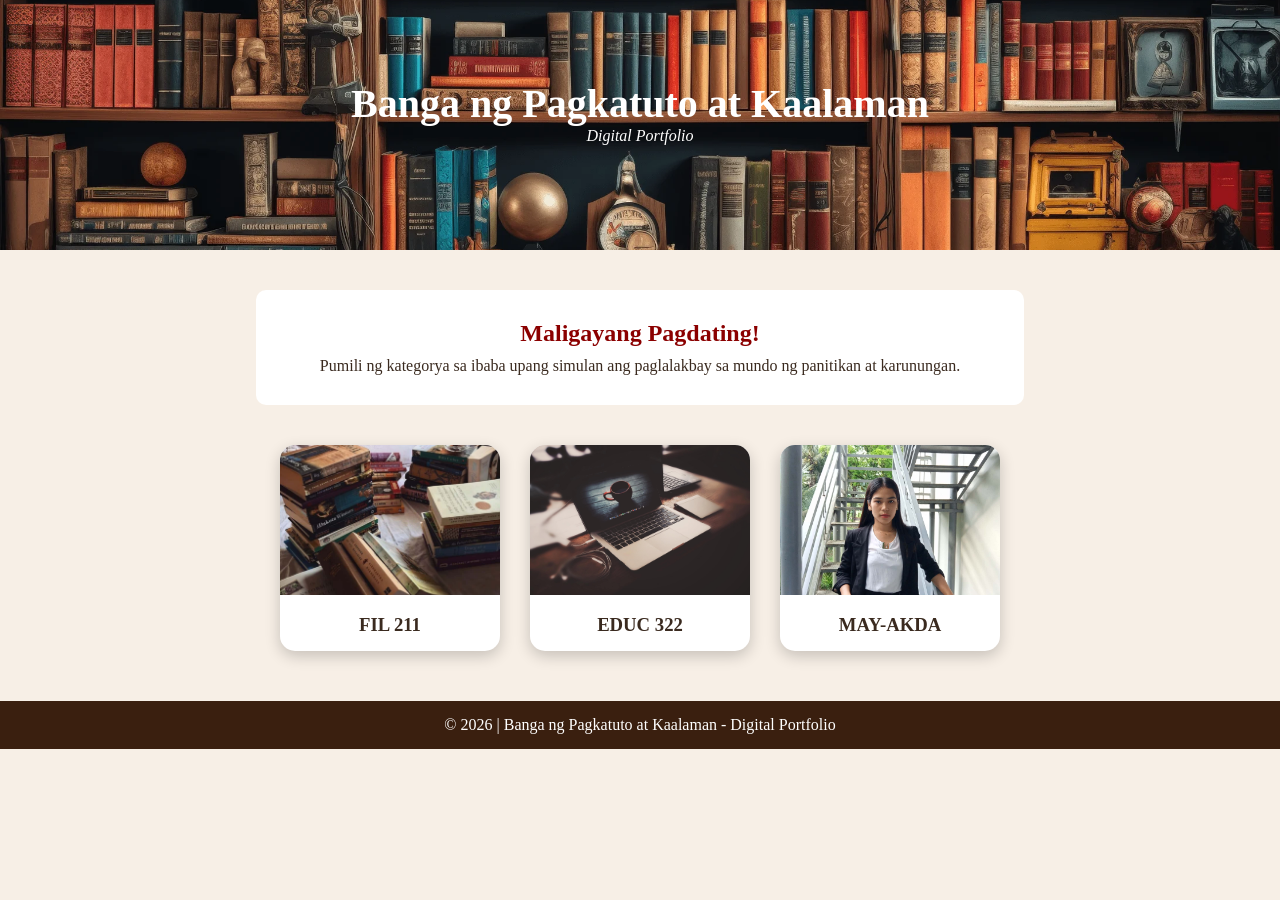
<file: index.html>
<!DOCTYPE html>
<html lang="tl">
<head>
    <meta charset="UTF-8">
    <meta name="viewport" content="width=device-width, initial-scale=1.0">
    <title>Banga ng Pagkatuto at Kaalaman</title>
    <link rel="stylesheet" href="style.css">
</head>
<body>

    <!-- HEADER / BANNER -->
    <header class="hero">
        <h1>Banga ng Pagkatuto at Kaalaman</h1>
        <p>Digital Portfolio</p>
    </header>

    <!-- MAIN CONTENT -->
    <main>
        <section class="welcome">
            <h2>Maligayang Pagdating!</h2>
            <p>
                Pumili ng kategorya sa ibaba upang simulan ang paglalakbay
                sa mundo ng panitikan at karunungan.
            </p>
        </section>

        <section class="cards">
    <a href="fil211.html" class="card">
        <img src="images/fil.jpeg" alt="FIL 211">
        <h3>FIL 211</h3>
    </a>

    <a href="educ322.html" class="card">
        <img src="images/educ.jpeg" alt="EDUC 322">
        <h3>EDUC 322</h3>
    </a>

    <a href="mayakda.html" class="card">
        <img src="images/author.jpeg" alt="May-Akda">
        <h3>MAY-AKDA</h3>
    </a>
</section>

    </main>

    <!-- FOOTER -->
    <footer>
        © 2026 | Banga ng Pagkatuto at Kaalaman - Digital Portfolio
    </footer>

</body>
</html>
</file>
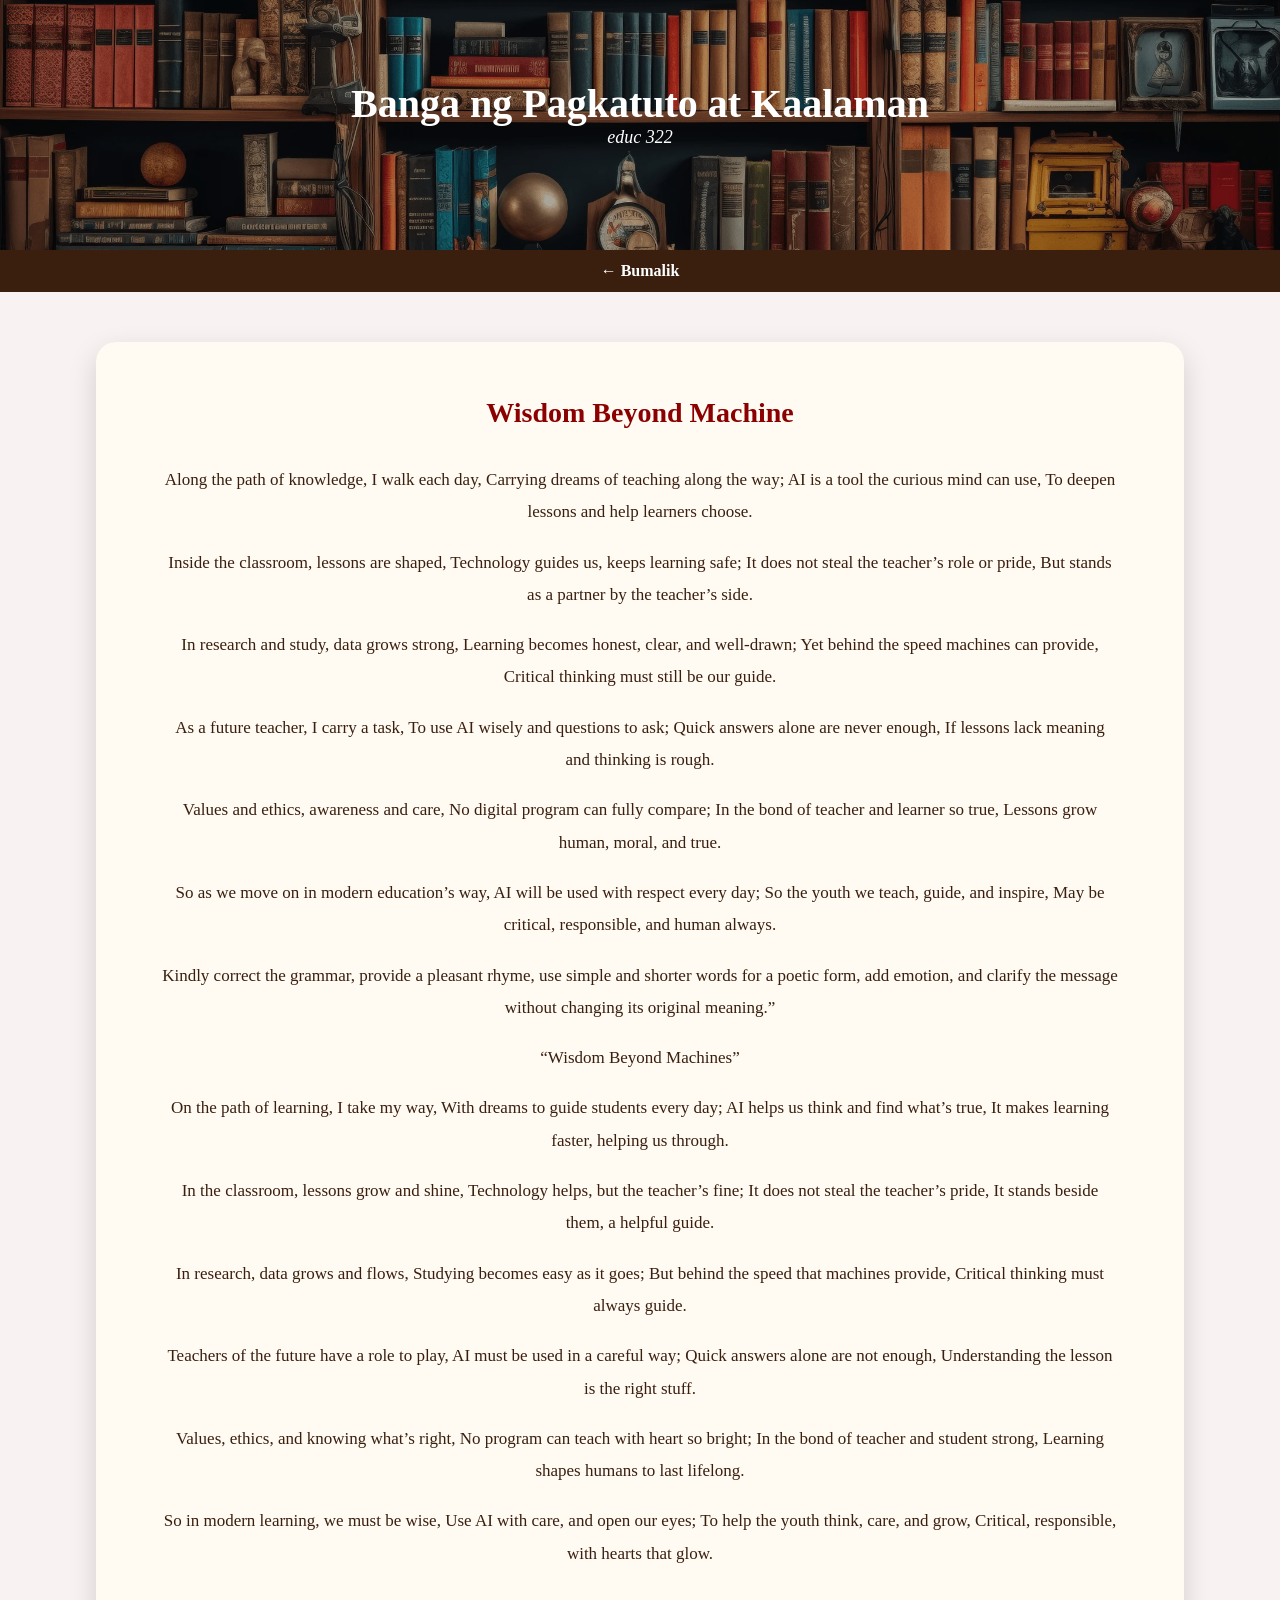
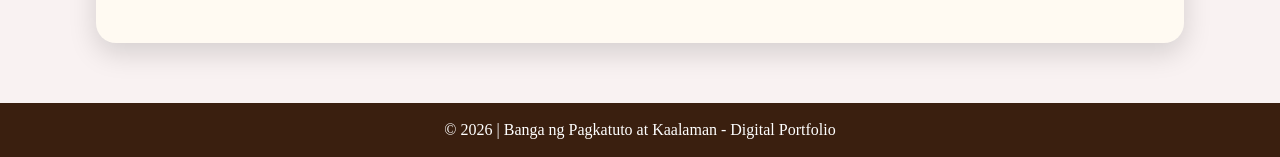
<file: educ322.html>
<!DOCTYPE html>
<html lang="tl">
<head>
<meta charset="UTF-8">
<meta name="viewport" content="width=device-width, initial-scale=1.0">
<title>EDUC 322 | Portfolio</title>
<style>
/* RESET */
* {
    margin: 0;
    padding: 0;
    box-sizing: border-box;
}

body {
    font-family: 'Georgia', serif;
    background-color: #f9f2f2;
    color: #3a1f0f;
}

/* HERO HEADER */
.hero {
    background-image: url("images/banner.jpeg");
    background-size: cover;
    background-position: center;
    height: 250px;
    text-align: center;
    color: white;
    padding-top: 80px;
    box-shadow: inset 0 0 0 2000px rgba(0,0,0,0.3);
}

.hero h1 {
    font-size: 40px;
}

.hero p {
    font-style: italic;
    font-size: 18px;
}

/* NAVIGATION */
.sub-nav {
    background: #3a1f0f;
    padding: 12px;
    text-align: center;
}

.sub-nav a {
    color: white;
    margin: 0 15px;
    text-decoration: none;
    font-weight: bold;
}

/* MAIN CONTENT – EDUC 322 */
.content {
    background: #fffaf2;
    width: 85%;
    max-width: 1100px;
    margin: 50px auto;
    padding: 55px 65px;
    border-radius: 20px;
    box-shadow: 0 10px 28px rgba(0,0,0,0.15);
}

/* TITLE */
.content h2 {
    text-align: center;
    color: #8b0000;
    margin-bottom: 35px;
    font-size: 28px;
}

/* TEXT / POEM */
.content p {
    line-height: 1.9;
    text-align: center; /* poem look */
    margin-bottom: 18px;
    font-size: 17px;
}

/* FOOTER */
footer {
    text-align: center;
    padding: 18px;
    background: #3a1f0f;
    color: white;
    margin-top: 60px;
}

/* RESPONSIVE */

@media (max-width: 768px) {

  .cards {
    flex-direction: column;
    align-items: center;
    gap: 20px;
  }

  .card {
    width: 90%;
  }

  .hero h1 {
    font-size: 28px;
  }

  .hero p {
    font-size: 16px;
  }

  img {
    max-width: 100%;
    height: auto;
  }

}

</style>

<script>
function showSection(sectionId, button) {
    const sections = document.querySelectorAll('.section-content');
    sections.forEach(sec => sec.style.display = 'none');

    const buttons = document.querySelectorAll('.section-buttons button');
    buttons.forEach(btn => btn.classList.remove('active'));

    document.getElementById(sectionId).style.display = 'block';
    button.classList.add('active');
}
</script>
</head>
<body>

<!-- HERO -->
<header class="hero">
    <h1>Banga ng Pagkatuto at Kaalaman</h1>
    <p>educ 322</p>
</header>

<!-- NAV -->
<nav class="sub-nav">
    <a href="index.html">← Bumalik</a>
  
</nav>

<!-- MAIN CONTENT -->
<section class="content">

    <!-- SECTIONS -->
    <div id="lesson1" class="section-content" style="display:block;">
<div class="poem-container">
                <h2>Wisdom Beyond Machine</h2>
                
                <p>Along the path of knowledge, I walk each day,
Carrying dreams of teaching along the way;
AI is a tool the curious mind can use,
To deepen lessons and help learners choose.</p>
<p>
    Inside the classroom, lessons are shaped,
Technology guides us, keeps learning safe;
It does not steal the teacher’s role or pride,
But stands as a partner by the teacher’s side.
</p>
<p>
    In research and study, data grows strong,
Learning becomes honest, clear, and well-drawn;
Yet behind the speed machines can provide,
Critical thinking must still be our guide.
</p>
<p>
    As a future teacher, I carry a task,
To use AI wisely and questions to ask;
Quick answers alone are never enough,
If lessons lack meaning and thinking is rough.
</p>
    <p>
        Values and ethics, awareness and care,
No digital program can fully compare;
In the bond of teacher and learner so true,
Lessons grow human, moral, and true.
    </p>

    <p>
        So as we move on in modern education’s way,
AI will be used with respect every day;
So the youth we teach, guide, and inspire,
May be critical, responsible, and human always.
    </p>

    <p>
        Kindly correct the grammar, provide a pleasant rhyme, use simple and shorter words for a poetic form, add emotion, and clarify the message without changing its original meaning.”
    </p>

    <p>
        “Wisdom Beyond Machines”
    </p>

    <p>
        On the path of learning, I take my way,
With dreams to guide students every day;
AI helps us think and find what’s true,
It makes learning faster, helping us through.
    </p>

    <p>
        In the classroom, lessons grow and shine,
Technology helps, but the teacher’s fine;
It does not steal the teacher’s pride,
It stands beside them, a helpful guide.
    </p>

    <p>
        In research, data grows and flows,
Studying becomes easy as it goes;
But behind the speed that machines provide,
Critical thinking must always guide.
    </p>

    <p>
        Teachers of the future have a role to play,
AI must be used in a careful way;
Quick answers alone are not enough,
Understanding the lesson is the right stuff.
    </p>

    <p>
        Values, ethics, and knowing what’s right,
No program can teach with heart so bright;
In the bond of teacher and student strong,
Learning shapes humans to last lifelong.
    </p>

    <p>
        So in modern learning, we must be wise,
Use AI with care, and open our eyes;
To help the youth think, care, and grow,
Critical, responsible, with hearts that glow.
    </p>

</p>
            </div>
        </div>
    </div>
</section>

<!-- FOOTER -->
<footer>
© 2026 | Banga ng Pagkatuto at Kaalaman - Digital Portfolio
</footer>

</body>
</html>
</file>
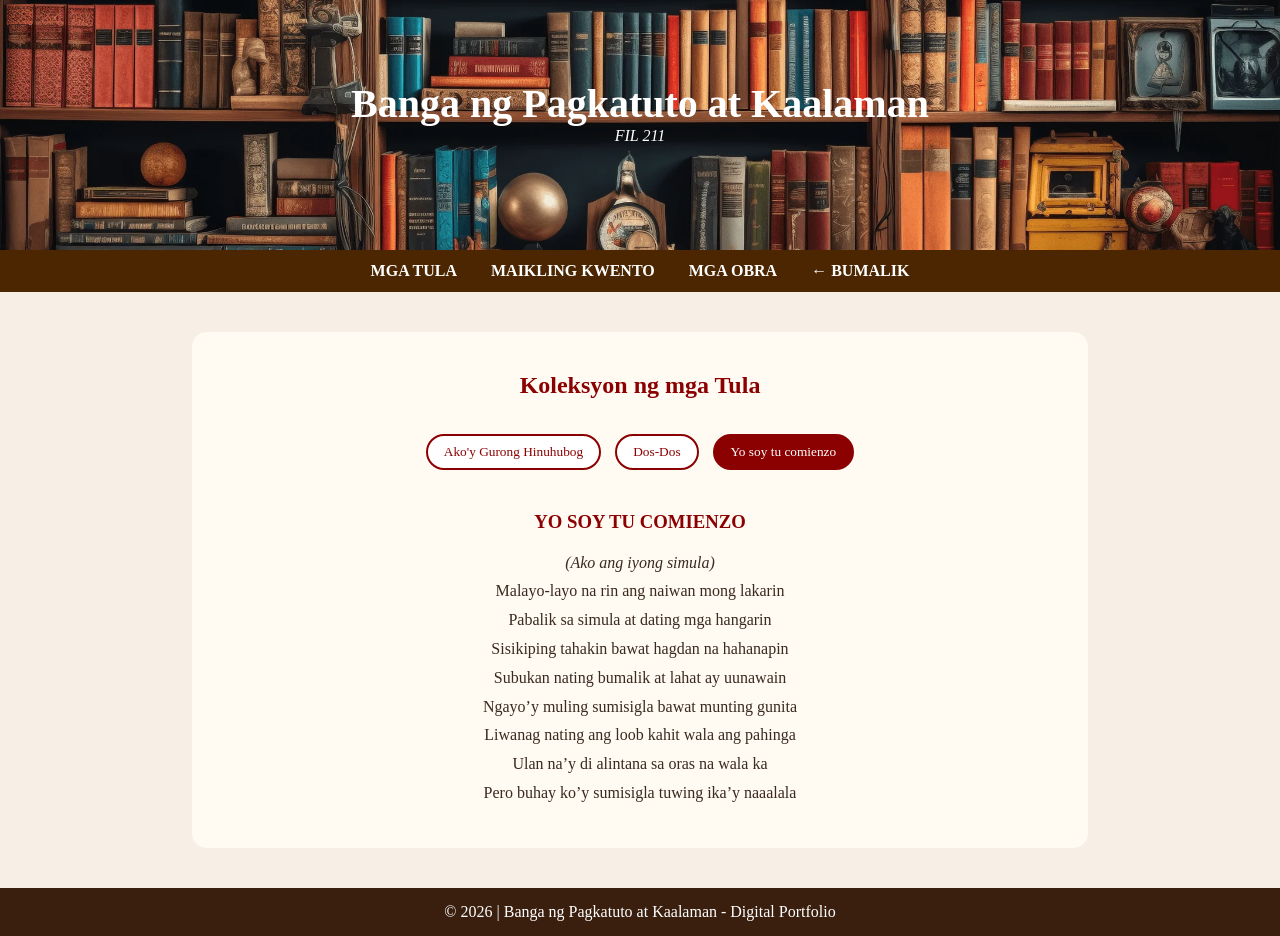
<file: fil211.html>
<!DOCTYPE html>
<html lang="tl">
<head>
    <meta charset="UTF-8">
    <meta name="viewport" content="width=device-width, initial-scale=1.0">
    <title>Pintig ng Panitikan | FIL 211</title>
    <link rel="stylesheet" href="style.css">

    <script>
    function showSection(sectionId) {
        const sections = document.querySelectorAll('.content');
        sections.forEach(section => {
            section.style.display = 'none';
        });

        document.getElementById(sectionId).style.display = 'block';
    }

    function showPoem(poemId) {
        // itago lahat ng tula
        const poems = document.querySelectorAll('.poem');
        poems.forEach(poem => {
            poem.style.display = 'none';
        });

        // ipakita ang piniling tula
        document.getElementById(poemId).style.display = 'block';

        // tanggalin active sa lahat ng buttons
        const buttons = document.querySelectorAll('.poem-buttons button');
        buttons.forEach(btn => btn.classList.remove('active'));

        // lagyan ng active ang tamang button
        event.target.classList.add('active');
    }
</script>

</head>
<body>

<!-- HEADER -->
<header class="hero">
    <h1>Banga ng Pagkatuto at Kaalaman</h1>
    <p>FIL 211</p>
</header>

<!-- NAVIGATION -->
<nav class="sub-nav">
    <a href="#" onclick="showSection('tula')">MGA TULA</a>
    <a href="#" onclick="showSection('kwento')">MAIKLING KWENTO</a>
    <a href="#" onclick="showSection('obra')">MGA OBRA</a>
    <a href="index.html" class="back">← BUMALIK</a>
</nav>


<!-- MAIN CONTENT -->
<main>

    <!-- MGA TULA -->

<section id="tula" class="content">
    <h2>Koleksyon ng mga Tula</h2>

    <!-- TULA BUTTONS -->
    <div class="poem-buttons">
        <button onclick="showPoem('tahanan')">Ako'y Gurong Hinuhubog</button>
        <button onclick="showPoem('dosdos')">Dos-Dos</button>
        <button class="active" onclick="showPoem('comienzo')">Yo soy tu comienzo</button>
    </div>

    <!-- TULA 1 -->
    <div id="tahanan" class="poem" style="display:none;">
    <h3>Ako'y Gurong Hinuhubog</h3>

    <!-- Stanza 1 -->
    <p class="stanza">
        Sa tahimik na umaga, pangarap ang dala,<br>
        Bag na may libro, pusong puno ng pag-asa.<br>
        Kahit pagod ang isip at luha’y sumisilip,<br>
        Sa tawag ng edukasyon, hindi ako lilihis.
    </p>

    <!-- Stanza 2 -->
    <p class="stanza">
        Bawat aral na mahirap, buong tapang kong tinatanggap,<br>
        Sapagkat sa bawat hirap, may gurong hinuhubog sa yakap.<br>
        Hindi pa man ganap, ngunit malinaw ang direksyon,<br>
        Sa silid-aralan balang araw, ako’y magiging gabay ng henerasyon.
    </p>

    <!-- Stanza 3 -->
    <p class="stanza">
        May gabing puyat, may takot sa pagkabigo,<br>
        Ngunit mas malakas ang sigaw ng pangarap ko.<br>
        Dahil ang edukasyon ay hindi lang propesyon,<br>
        Ito’y panata ng pusong may malasakit at misyon.
    </p>
</div>


    <!-- TULA 2 -->
    <div id="dosdos" class="poem" style="display:none;">
        <h3>DOS-DOS</h3>
        <p>
            Sa bawat hakbang may tunog ang lupa<br>
            Dos-dos ang yabag ng pangarap kong suma<br>
            Hindi man tiyak ang dulo ng daan<br>
            Patuloy pa rin sa sariling laban
        </p>
    </div>

    <!-- TULA 3 (DEFAULT) -->
    <div id="comienzo" class="poem">
        <h3>YO SOY TU COMIENZO</h3>
        <p><em>(Ako ang iyong simula)</em></p>

        <p>
            Malayo-layo na rin ang naiwan mong lakarin<br>
            Pabalik sa simula at dating mga hangarin<br>
            Sisikiping tahakin bawat hagdan na hahanapin<br>
            Subukan nating bumalik at lahat ay uunawain
        </p>

        <p>
            Ngayo’y muling sumisigla bawat munting gunita<br>
            Liwanag nating ang loob kahit wala ang pahinga<br>
            Ulan na’y di alintana sa oras na wala ka<br>
            Pero buhay ko’y sumisigla tuwing ika’y naaalala
        </p>
    </div>
</section>

    <!-- MAIKLING KWENTO -->
    <section id="kwento" class="content" style="display:none;">
    <h2>Maikling Kwento</h2>

    <div class="story">
        <h3>Sa huling pag-ulan</h3>

        <p style="text-align:center;">
    <img src="images/kwento.jpeg" alt="Anna sa ulan" style="max-width:50%; height:auto; border-radius:10px;">
</p>

        <p>
            Unang araw ng kolehiyo. Abala si Anna sa paghahanap ng tamang silid-aralan nang biglang mabangga siya ng isang lalaki. Tumapon ang hawak niyang kape, at agad itong nag-abot ng panyo. "Sorry! Ako nga pala si Cesar" nakangiting sabi ng binata. "Anna" maikling tugon niya, habang pinupunasan ang bahid ng kape sa kaniyang blouse.
        </p>

        <p>
            Mula noon, araw-araw na silang sabay pumasok, sabay kumain, sabay umuuwi. Ang dati niyang mundo na puro pag-aaral ay napuno ng tawanan, pangarap, at pag-ibig. Madalas nilang tambayan ang parkeng iyon, sa ilalim ng lumang puno ng acacia. Dito sila nangakong walang iwanan, kahit anong mangyari.
        </p>

        <p>
            Ngunit hindi lahat ng pangako ay natutupad. Dumating ang panahong sinubok sila ng tadhana. Naging abala si Cesar sa trabaho matapos silang makapagtapos. Nagsimula siyang mangarap para sa pamilya nila sa hinaharap pero sa proseso, unti-unti siyang naging estranghero. 
        </p>

        <p>
            Isang gabi, habang hinihintay ni Anna ang text o tawag ni Cesar, isang mensahe ang dumating: "Pasensya na, Anna. Kailangan kong unahin muna ang mga pangarap ko." Hindi niya alam kung paano sasagutin iyon. Ang "mga pangarap" na tinutukoy ni Cesar ay ang pangarap nilang dalawa noon pero ngayo’y tila kanya na lang.
        </p>

        <p>
            Makalipas ang ilang buwan, nagbago na si Cesar. Bihira nang magparamdam, bihira nang ngumiti. At isang gabi, habang umuulan, tinapos ni Anna ang lahat. Sa gitna ng pag-iyak at pagbagsak ng ulan, binigkas niya ang mga salitang ayaw niyang sabihin: "Kung dito ka na masaya, Cesar... hindi na kita pipigilan." At tulad ng ulan, tuluyan siyang bumitaw.
        </p>

        <p>
            Ngayon, limang taon na ang nakalipas. Balitang ikakasal na raw si Cesar sa ibang babae. Nabasa ni Anna iyon sa social media, isang post na tila sibat sa puso niya. Ngunit sa halip na magalit, nginitian niya ang sarili. Marahil iyon ang tadhana, at ang kanya ay tanggapin na lang ang katotohanang hindi lahat ng iniibig ay para sa atin.
        </p>

        <p>
            Nang gabing iyon, umulan muli. At para bang tinutulak siya ng panahon na balikan ang lugar kung saan lahat nagsimula – ang parke sa ilalim ng acacia. Pagdating niya roon, nagulat siya. Sa lilim ng parehong puno, nandoon si Cesar, basang-basa rin ng ulan. Nagtagpo ang kanilang mga mata. Walang salitang lumabas, tanging luha at ngiti.
        </p>

        <p>
            "Bakit ka nandito?" tanong ni Anna, nanginginig sa lamig. "Hindi ko alam," sagot ni Cesar. "Siguro... kasi gusto kong maramdaman ulit 'yung kapayapaang minsan kong natagpuan sa'yo." Tahimik. Tanging patak ng ulan ang maririnig. At doon, sa gitna ng ulan, bumalik sa kanya ang lahat ng dahilan kung bakit niya minahal. Ngunit alam niyang huli na ang lahat.
        </p>

        <p>
            Naalala ni Anna ang huling gabi nila. "Kung mahal mo talaga ako," sabi ni Cesar noon, "bakit parang ikaw ang unang sumusuko?" "Hindi ako sumusuko, Cesar. Pinapalaya lang kita. Dahil alam kong hindi mo na ako kasama sa mga pangarap mo."
        </p>

        <p>
            At doon nagtapos ang lahat. Ang mga salitang iyon ang naging pader sa pagitan nila, isang pader na itinayo hindi ng galit, kundi ng pag-unawa. Ngayon, narito silang muli sa parehong lugar. Parehong ulan, ngunit ibang sitwasyon. "Masaya ka na ba?" tanong ni Anna pilit ang ngiti. "Masaya ako... pero iba pa rin kapag nakikita kita," sagot ni Cesar, sabay yuko. 
        </p>

        <p>
            "May bahagi pa rin akong nagtataka paano kung hindi tayo bumitaw?" Napangiti si Anna, sabay tanaw sa madilim na langit. "Siguro, hindi natin malalaman. Pero kung sakaling magtagpo ulit ang mga bituin, baka doon na natin malaman." Tahimik silang parehong tumawa, alam na pareho ang iniisip na tapos na sila, pero hindi kailanman mawawala ang alaala ng pagmamahalan nila.
        </p>

        <p>
            Umuulan pa rin. Ngunit sa puso ni Anna, tila huminto na ang bagyo. At sa unang pagkakataon, nakaramdam siya ng payapang paglaya. Makalipas ang ilang buwan, isang sobre ang dumating sa bahay ni Anna – isang imbitasyon sa kasal nina Cesar at ng babaeng minsan lang niyang nakilala. Ngunit hindi siya umiyak. Sa halip, nginitian niya ito at inilagay sa kahon ng mga alaala. Binuksan niya ang bintana at sinalubong ang ulan.
        </p>

        <p>
            Natutunan niyang mahalin ang alaala, ngunit mas piliin ang kasalukuyan. Umalis siya sa bahay, dala ang payong at ngiti. Sa kanto ng kalye, isang estrangherong lalaki ang nag-abot ng panyo nang hindi sinasadya siyang mabangga. "Sorry," sabi nito, "Ako nga pala si Adrian." Ngumiti si Anna. "Anna," sagot niya. At doon, sa gitna ng ulan, parang muling nagsimulang umikot ang mundo ni Anna kahit wala na si Cesar.
        </p>
    </div>
</section>
    <!-- MGA OBRA -->
    <section id="obra" class="content" style="display:none;">
    <h2>Mga Obra</h2>

    <div class="cards">
        <!-- Card 2 - halimbawa kung magdadagdag ka ng picture -->
        <div class="card">
            <img src="images/let.jpeg" alt="Isa pang Obra" style="width:100%; height:200px; object-fit:cover;">
            <h3>Hinubog ng mga daliri</h3>
            <p></p>
        </div>

        <div class="card">
            <img src="images/lete.jpeg" alt="Ikatlong Obra" style="width:100%; height:200px; object-fit:cover;">
            <h3>Hinubog ng mga daliri</h3>
            <p></p>
        </div>
    </div>
</section>
</main>
<!-- FOOTER -->
<footer>
    © 2026 | Banga ng Pagkatuto at Kaalaman - Digital Portfolio
</footer>
</body>
</html>
</file>
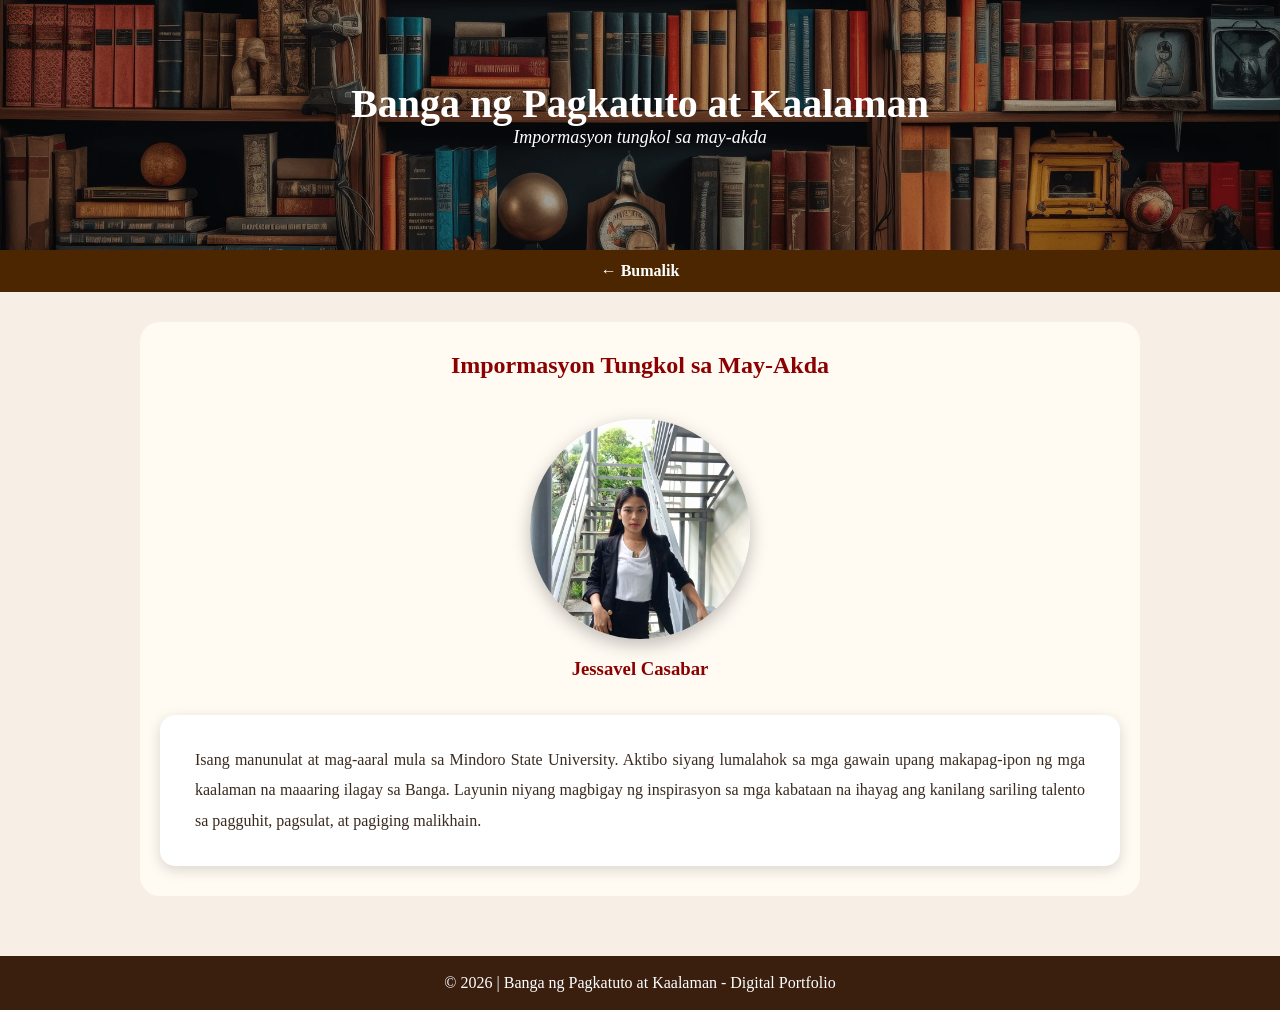
<file: mayakda.html>
<!DOCTYPE html>
<html lang="tl">
<head>
<meta charset="UTF-8">
<meta name="viewport" content="width=device-width, initial-scale=1.0">
<title>May-Akda | EDUC 322</title>

<style>
/* RESET */
* {
    margin: 0;
    padding: 0;
    box-sizing: border-box;
}

body {
    font-family: 'Georgia', serif;
    background-color: #f7efe6;
    color: #3a2a1f;
}

/* HERO */
.hero {
    background-image: url("images/banner.jpeg");
    background-size: cover;
    background-position: center;
    height: 250px;
    text-align: center;
    color: white;
    padding-top: 80px;
    box-shadow: inset 0 0 0 2000px rgba(0,0,0,0.35);
}

.hero h1 {
    font-size: 40px;
}

.hero p {
    font-style: italic;
    font-size: 18px;
}

/* NAV */
.sub-nav {
    background: #4b2600;
    padding: 12px;
    text-align: center;
}

.sub-nav a {
    color: white;
    text-decoration: none;
    font-weight: bold;
}

/* CONTENT */
.content {
    background: #fffaf2;
    width: min(95%, 1000px);
    margin: 30px auto;
    padding: 30px 20px;
    border-radius: 20px;
}


.content h2 {
    text-align: center;
    color: #8b0000;
    margin-bottom: 40px;
}

/* AUTHOR IMAGE */
.author-image {
    text-align: center;
    margin-bottom: 35px;
}

.author-image img {
    width: 220px;
    height: 220px;
    object-fit: cover;
    border-radius: 50%;
    box-shadow: 0 6px 18px rgba(0,0,0,0.25);
}

.author-image h3 {
    margin-top: 15px;
    color: #8b0000;
}

/* AUTHOR DESCRIPTION */
.author-text {
    background: white;
    padding: 30px 35px;
    border-radius: 15px;
    line-height: 1.9;
    text-align: justify;
    box-shadow: 0 4px 14px rgba(0,0,0,0.15);
}

/* FOOTER */
footer {
    background: #3a1f0f;
    color: white;
    text-align: center;
    padding: 18px;
    margin-top: 60px;
}

/* RESPONSIVE */
@media (max-width: 768px) {

    .author-image img {
        width: 160px;
        height: 160px;
    }

    .author-text {
        padding: 20px;
        font-size: 15px;
        line-height: 1.7;
    }
    

}

</style>
</head>

<body>

<!-- HERO -->
<header class="hero">
    <h1>Banga ng Pagkatuto at Kaalaman</h1>
    <p>Impormasyon tungkol sa may-akda</p>
</header>

<!-- NAV -->
<nav class="sub-nav">
    <a href="index.html">← Bumalik</a>
</nav>

<!-- MAIN CONTENT -->
<section class="content">
    <h2>Impormasyon Tungkol sa May-Akda</h2>

    <!-- AUTHOR IMAGE -->
    <div class="author-image">
        <img src="images/author.jpeg" alt="May-Akda">
        <h3>Jessavel Casabar</h3>
    </div>

    <!-- AUTHOR TEXT -->
    <div class="author-text">
        <p>
            Isang manunulat at mag-aaral mula sa Mindoro State University.
            Aktibo siyang lumalahok sa mga gawain upang makapag-ipon ng mga
            kaalaman na maaaring ilagay sa Banga. Layunin niyang magbigay
            ng inspirasyon sa mga kabataan na ihayag ang kanilang sariling
            talento sa pagguhit, pagsulat, at pagiging malikhain.
        </p>
    </div>
</section>

<!-- FOOTER -->
<footer>
    © 2026 | Banga ng Pagkatuto at Kaalaman - Digital Portfolio
</footer>

</body>
</html>
</file>
<file: style.css>
/* RESET */
* {
    margin: 0;
    padding: 0;
    box-sizing: border-box;
}

body {
    font-family: 'Georgia', serif;
    background-color: #f7efe6;
    color: #3a2a1f;
}

/* HEADER */
.hero {
    background-image: url("images/banner.jpeg");
    background-size: cover;
    background-position: center;
    height: 250px;
    text-align: center;
    color: white;
    padding-top: 80px;
}

.hero h1 {
    font-size: 40px;
}

.hero p {
    font-style: italic;
}

/* WELCOME BOX */
.welcome {
    background: #fff;
    width: 60%;
    margin: 40px auto;
    padding: 30px;
    border-radius: 10px;
    text-align: center;
}

.welcome h2 {
    color: #8b0000;
    margin-bottom: 10px;
}

/* CARDS */
.cards {
    display: flex;
    justify-content: center;
    gap: 30px;
    margin-bottom: 50px;
}

.card {
    background: white;
    width: 220px;
    border-radius: 15px;
    overflow: hidden;
    text-align: center;
    box-shadow: 0 5px 15px rgba(0,0,0,0.2);
    cursor: pointer;

    /* PARA SA <a> TAG */
    text-decoration: none;
    color: inherit;
    display: block;
    transition: transform 0.3s ease;
}

.card:hover {
    transform: translateY(-5px);
}

.card img {
    width: 100%;
    height: 150px;
    object-fit: cover;
}

.card h3 {
    padding: 15px;
}

/* SUB NAV */
.sub-nav {
    background: #4b2600;
    padding: 12px;
    text-align: center;
}

.sub-nav a {
    color: white;
    margin: 0 15px;
    text-decoration: none;
    font-weight: bold;
}

.sub-nav a:hover {
    text-decoration: underline;
}

.back {
    color: #ffd700;
}

/* CONTENT BOX */
.content {
    background: #fffaf2;
    width: 70%;
    margin: 40px auto;
    padding: 40px;
    border-radius: 15px;
}

.content h2 {
    text-align: center;
    color: #8b0000;
    margin-bottom: 30px;
}

/* POEM SELECTION BUTTONS */
.poem-buttons {
    text-align: center;
    margin-bottom: 30px;
}

.poem-buttons button {
    background: white;
    border: 2px solid #8b0000;
    color: #8b0000;
    padding: 8px 16px;
    margin: 5px;
    border-radius: 20px;
    cursor: pointer;
    font-family: inherit;
    transition: 0.3s;
}

.poem-buttons button:hover {
    background: #8b0000;
    color: white;
}

.poem-buttons button.active {
    background: #8b0000;
    color: white;
}

/* POEM */
.poem {
    text-align: center;
    line-height: 1.8;
}

.poem h3 {
    color: #8b0000;
    margin-bottom: 10px;
}

/* STORY (MAIKLING KWENTO) */
.story {
    line-height: 1.8;
    text-align: justify;
}

.story h3 {
    text-align: center;
    color: #8b0000;
    margin-bottom: 20px;
}

/* OBRA */
.obra {
    margin-bottom: 30px;
    line-height: 1.8;
}

.obra h3 {
    color: #8b0000;
    text-align: center;
    margin-bottom: 10px;
}

.obra-desc,
.obra-meaning {
    text-align: justify;
}

/* FOOTER */
footer {
    background: #3a1f0f;
    color: white;
    text-align: center;
    padding: 15px;
}
@media (max-width: 768px) {

    body {
        overflow-x: hidden;
    }

    .cards {
        flex-direction: column;
        align-items: center;
        padding: 0 15px;   /* ⭐ ITO ANG KULANG */
    }

    .card {
        width: 100%;
        max-width: 320px;
    }

}
</file>
